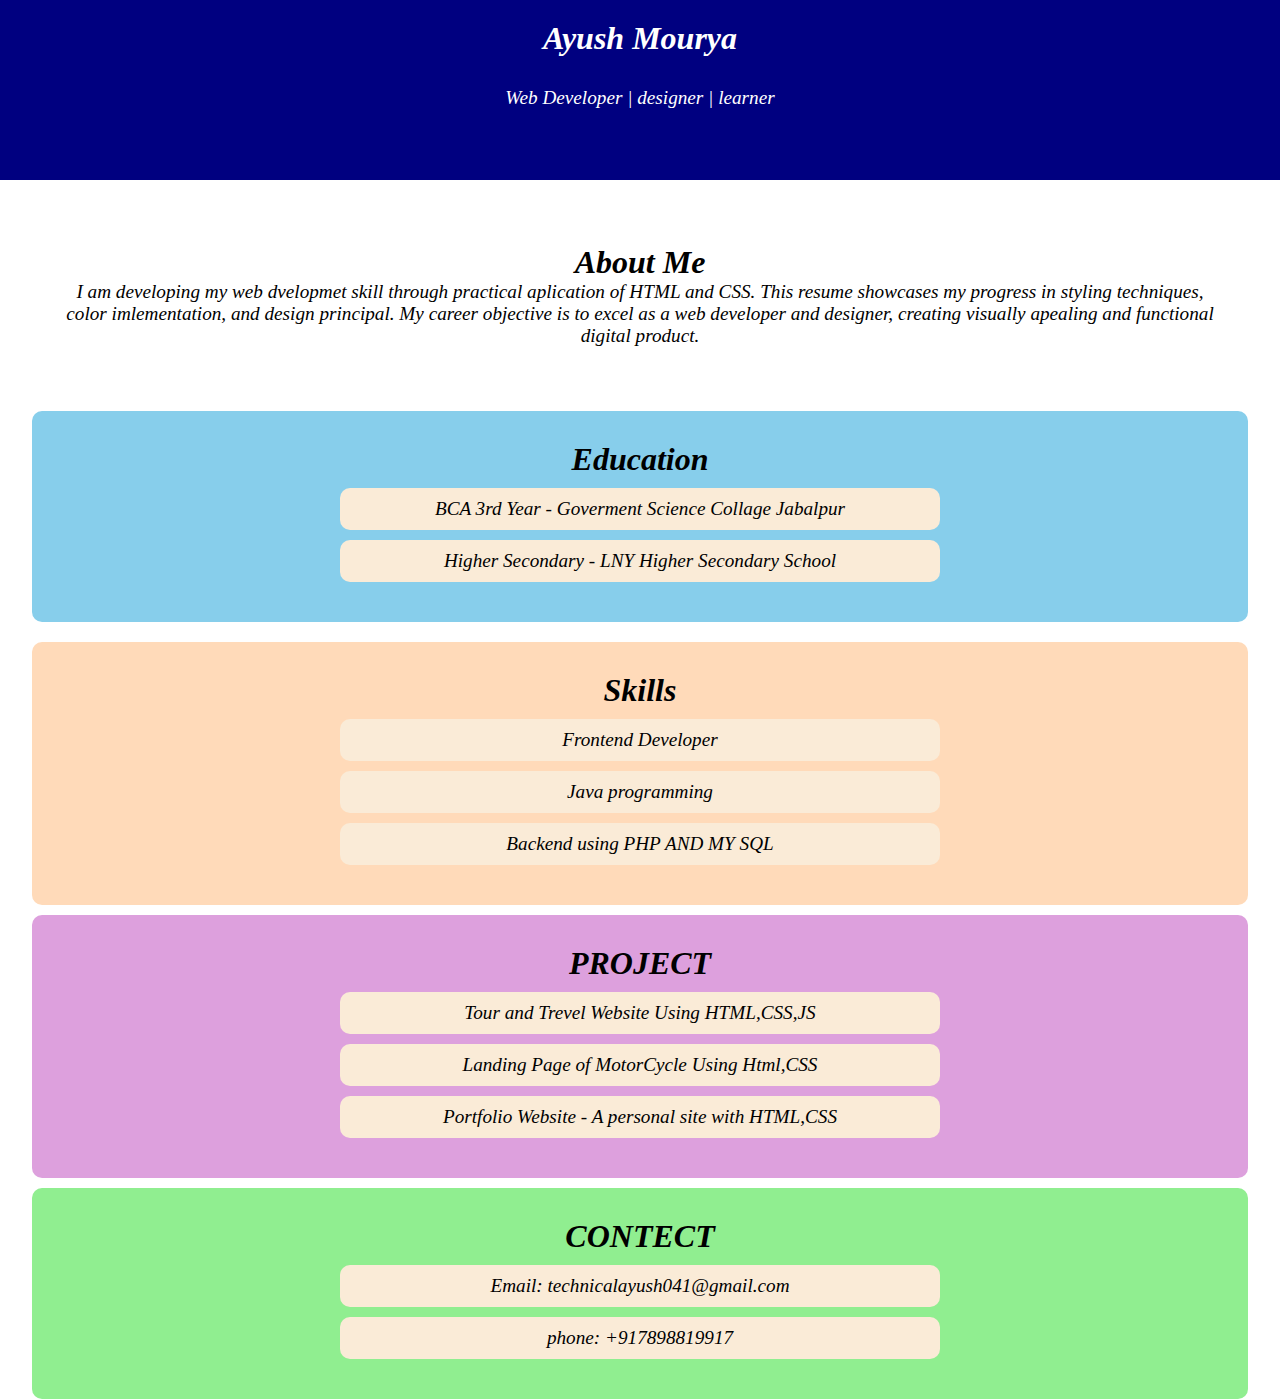
<file: A1/index.html>
<!DOCTYPE html>
<html lang="en">
  <head>
    <meta charset="UTF-8" />
    <meta name="viewport" content="width=device-width, initial-scale=1.0" />
    <title>Document</title>
    <link rel="stylesheet" href="style.css" />
  </head>
  <body>
    <main>
      <div id="top1">
        <h1>Ayush Mourya</h1>
        <p>Web Developer | designer | learner</p>
      </div>

      <div id="top2">
        <h1 class="equal">About Me</h1>
        <p>
          I am developing my web dvelopmet skill through practical aplication of
          HTML and CSS. This resume showcases my progress in styling techniques,
          color imlementation, and design principal. My career objective is to
          excel as a web developer and designer, creating visually apealing and
          functional digital product.
        </p>
      </div>

      <div id="top3">
        <h1 class="equal">Education</h1>
        <p class="equal2">BCA 3rd Year - Goverment Science Collage Jabalpur</p>
        <p class="equal2">Higher Secondary - LNY Higher Secondary School</p>
      </div>

      <div id="top4">
        <h1 class="equal">Skills</h1>
        <p class="equal2">Frontend Developer</p>
        <p class="equal2">Java programming</p>
        <p class="equal2">Backend using PHP AND MY SQL</p>
      </div>

      <div id="top5">
        <h1 class="equal">PROJECT</h1>
        <p class="equal2">Tour and Trevel Website Using HTML,CSS,JS</p>
        <p class="equal2">Landing Page of MotorCycle Using Html,CSS</p>
        <p class="equal2">Portfolio Website - A personal site with HTML,CSS</p>
      </div>

      <div id="top6">
        <h1 class="equal">CONTECT</h1>
        <p class="equal2">Email: technicalayush041@gmail.com</p>
        <p class="equal2">phone: +917898819917</p>
      </div>
      <div></div>
    </main>
  </body>
</html>
</file>
<file: A1/style.css>
* {
  margin: 0%;
  padding: 0%;
  box-sizing: border-box;
}
html,
body {
  height: 100%;
  width: 100%;
}
main {
  height: 100%;
  width: 100%;
}

#top1 {
  height: 20%;
  width: 100%;
  background-color: navy;
  font-style: oblique;
  text-align: center;
}

#top1 h1 {
  color: white;
  padding: 20px;
  font-style: oblique;
}

#top1 p {
  color: white;
  padding: 10px;
  font-size: larger;
  font-style: oblique;
}

#top2 {
  text-align: center;
  margin: 5%;
  font-style: oblique;
}

#top2 p {
  font-size: larger;
}

#top3 {
  background-color: skyblue;
  padding: 30px;
  margin: 20px auto;
  border-radius: 10px;
  display: block;
  width: 95%;
}

#top4 {
  background-color: peachpuff;
  padding: 30px;
  margin: 10px auto;
  border-radius: 10px;
  display: block;
  width: 95%;
}

#top5 {
  background-color: plum;
  padding: 30px;
  margin: 10px auto;
  border-radius: 10px;
  display: block;
  width: 95%;
}

#top6 {
  background-color: lightgreen;
  padding: 30px;
  margin: 10px auto;
  border-radius: 10px;
  display: block;
  width: 95%;
}

.equal {
  text-align: center;
  font-style: oblique;
}

.equal2 {
  text-align: center;
  background-color: antiquewhite;
  padding: 10px;
  margin: 10px auto;
  border-radius: 10px;
  display: block;
  width: 600px;
  font-size: larger;
  font-style: oblique;
}
</file>
